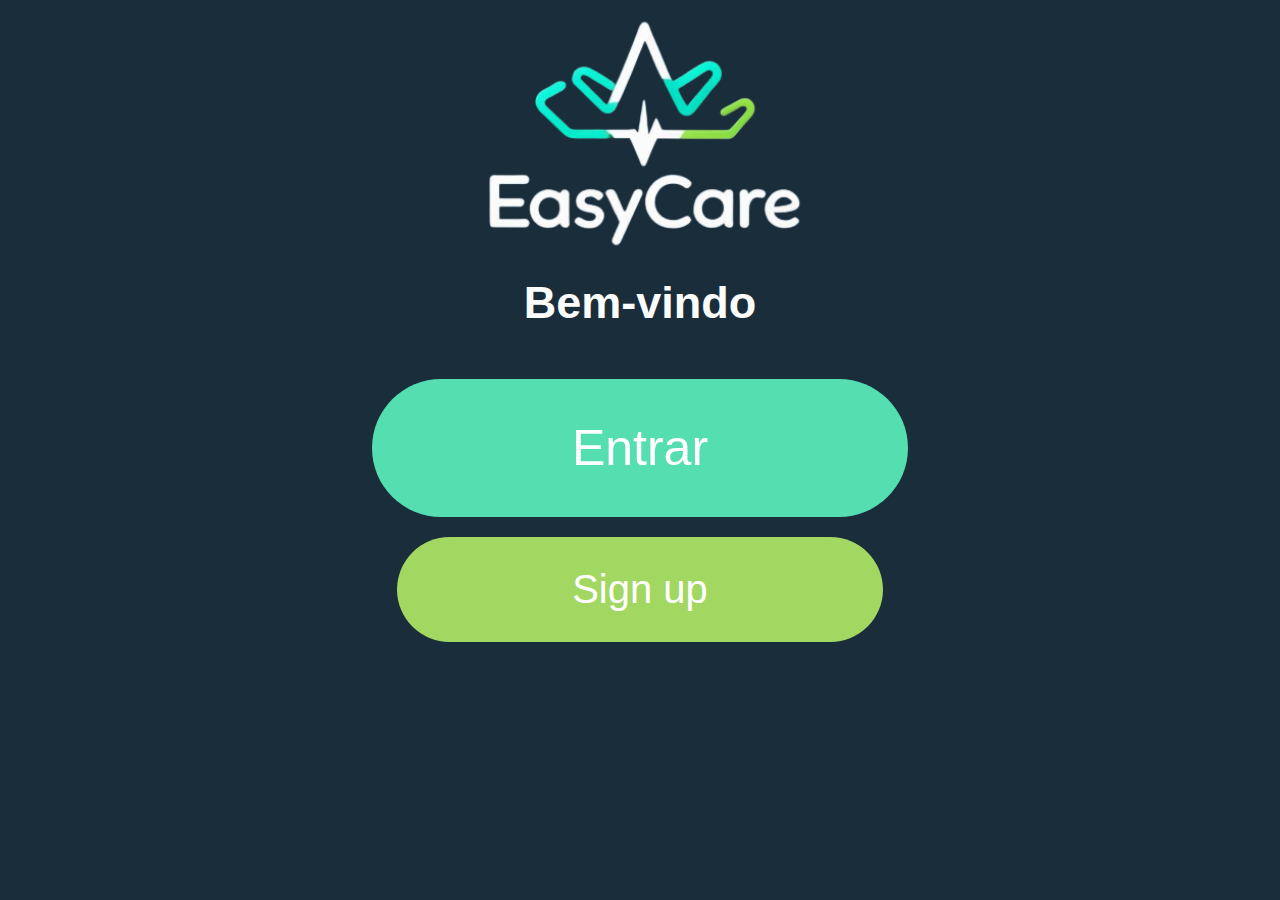
<file: index.html>
<!DOCTYPE html>
<html lang="en">
<head>
    <meta charset="UTF-8">
    <meta name="viewport" content="width=device-width, initial-scale=1.0">
    <title>EasyCare - Início</title>
    <link rel="icon" href="imagemLOGO02.png">
    <link rel="stylesheet" href="style.css">
</head>
<body id="index">
    <div class="center" align="center">
    <div class="container-botoes">
    <img src="imagemLOGO01.png" alt="EasyCare" class="logoForm1">
    <h1 id="welcome">Bem-vindo</h1>
    <a href="entrar.html" id="botaoEntrar">Entrar</a>
    <a href="cadastrar.html" id="botaoLogin">Sign up</a>
    </div>
    </div>
  

    <script src="script.js"></script>
</body>

</html>
</file>
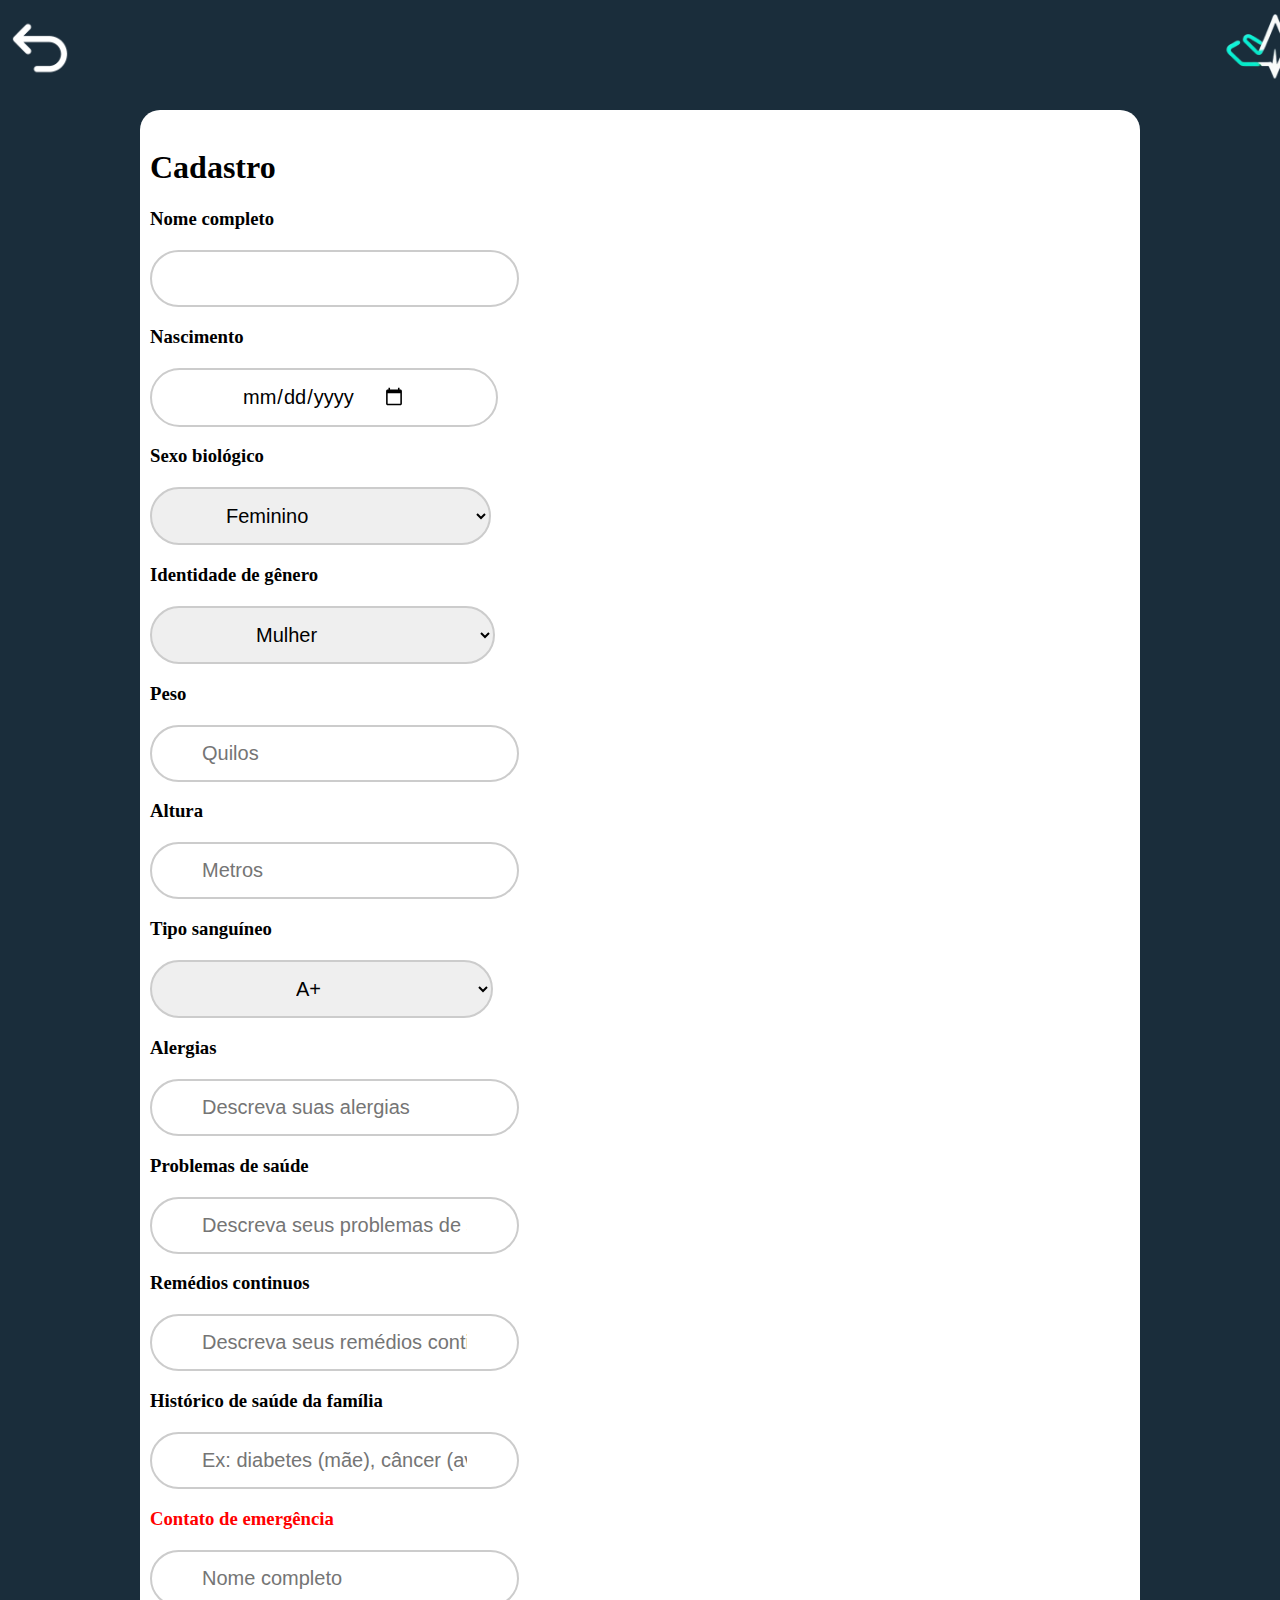
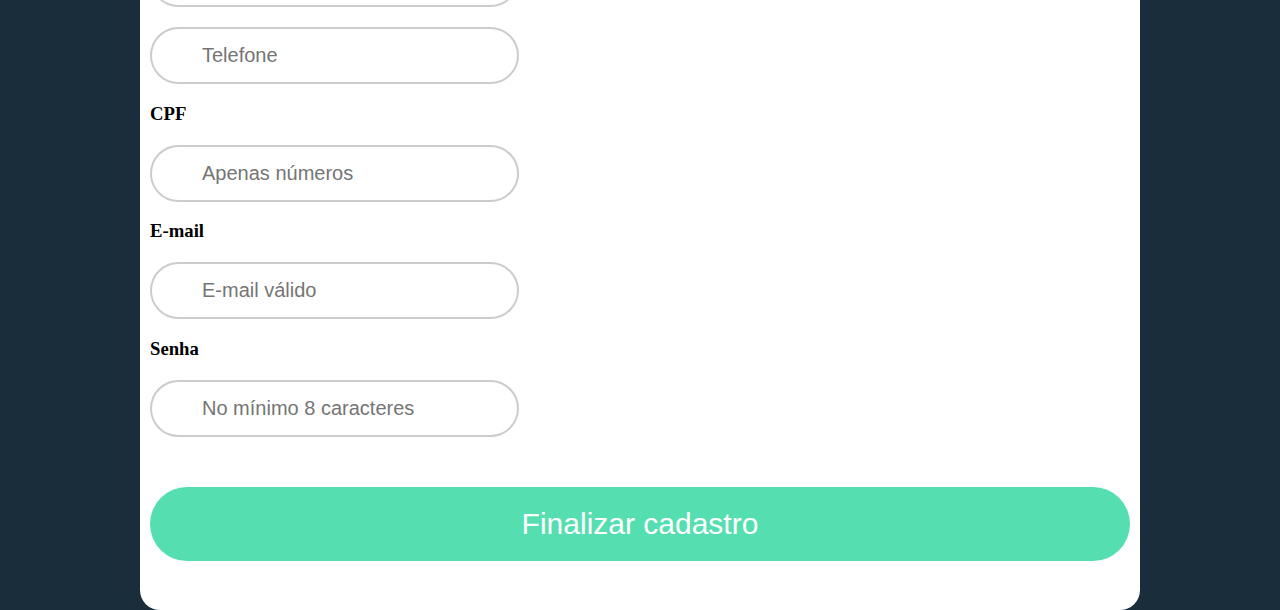
<file: cadastrar.html>
<!DOCTYPE html>
<html lang="en">
<head>
    <meta charset="UTF-8">
    <meta name="viewport" content="width=device-width, initial-scale=1.0">
    <title>EasyCare - Cadastro</title>
    <link rel="icon" href="imagemLOGO02.png">
    <link rel="stylesheet" href="style.css">
</head>
<body style="background-color: #1a2d3b;">
    <header class="header">
        <a href="index.html"><img src="imagemVoltar01.png" alt="Voltar" class="voltar"></a>
        <img src="imagemLOGO02.png" alt="Logo EasyCare" class="logoForm2" style="margin-left: 1220px">
        <a href="entrar.html" id="irLogin">Login</a>
    </header>

    <div id="containerSignup">
        <div style="margin: 10px">
        <br>
        <h1>Cadastro</h1>
        <h3>Nome completo</h3>
        <input type="text">
        
        <h3>Nascimento</h3>
        <input type="date" style="padding: 15px 90px 15px;">

        <h3>Sexo biológico</h3>
        <select name="sexo" class="selecionar">
            <option value="feminino">Feminino</option>
            <option value="masculino">Masculino</option>
            <option value="intersexo">Intersexo</option>
            <option value="nao_informar">Prefiro não informar</option>
        </select>
        
        <h3>Identidade de gênero</h3>
        <select name="genero" class="selecionar" style="padding: 15px 100px 15px;">
            <option value="mulher">Mulher</option>
            <option value="homem">Homem</option>
            <option value="mulher_trans">Mulher trans</option>
            <option value="homem_trans">Homem trans</option>
            <option value="nao_binario">Não-binário</option>
            <option value="outro">Outro</option>
        </select>

        <h3>Peso</h3>
        <input type="number" placeholder="Quilos">

        <h3>Altura</h3>
        <input type="number" placeholder="Metros">

        <h3>Tipo sanguíneo</h3>
        <select name="sanguineo" class="selecionar" style="padding: 15px 140px 15px;">
            <option value="A+">A+</option>
            <option value="A-">A-</option>
            <option value="B+">B+</option>
            <option value="B-">B-</option>
            <option value="AB+">AB+</option>
            <option value="AB-">AB-</option>
            <option value="O+">O+</option>
            <option value="O-">O-</option>
        </select>

        <h3>Alergias</h3>
        <input type="text" placeholder="Descreva suas alergias">

        <h3>Problemas de saúde</h3>
        <input type="text" placeholder="Descreva seus problemas de saúde">

        <h3>Remédios continuos</h3>
        <input type="text" placeholder="Descreva seus remédios continuos">

        <h3>Histórico de saúde da família</h3>
        <input type="text" placeholder="Ex: diabetes (mãe), câncer (avós)">

        <h3 style="color: red">Contato de emergência</h3>
        <input type="text" placeholder="Nome completo">
        <input type="text" placeholder="Telefone">

        <h3>CPF</h3>
        <input type="text" placeholder="Apenas números">

        <h3>E-mail</h3>
        <input type="text" placeholder="E-mail válido">

        <h3>Senha</h3>
        <input type="password" placeholder="No mínimo 8 caracteres" style="margin-bottom: 50px;">

        <a href="entrar.html" id="finalizar" class="center">Finalizar cadastro</a>
        </div>
    </div>
</body>

</html>
</file>
<file: style.css>
body {
    padding: 0;
    margin: 0;
}

input {
    display: flex;
    margin-top: 20px;
    padding: 15px 50px 15px;
    border-radius: 30px;
    font-size: 20px;
    border: 2px solid #ccc;
    font-family: Arial, sans-serif;
    align-items: center;
}

input, textarea, select {
  text-align: left;
}

select {
  text-align: left; 
  text-align-last: left; 
}

.body {
    background-color: #1a2d3b;
}

.header {
    background-color: #1a2d3b;
    height: 100px;
    display: flex;
}

.center {
    text-align: center;
    display: block;
  }

.aConfig {
    text-decoration: none;
    color: white;
}

.aConfig:hover {
    color: grey;
}

.container-botoes {
    display: flex;
    flex-direction: column; 
    align-items: center;    
    justify-content: center; 
    gap: 20px; 
  }

.entrar {
    margin-top: 50px;
    margin-right: 33px;
    padding: 15px 150px 15px;
    border-radius: 30px;
    font-size: 20px;
    border: 2px solid #ccc;
    font-family: Arial, sans-serif;
    color: black;
    text-decoration: none;
}

.entrar:hover {
    border: 2px darkgrey solid;
}

.button {
    display: flex;
    margin-top: 20px;
    padding: 15px 70px 15px;
    border-radius: 30px;
    font-size: 20px;
    border: 2px solid #ccc;
    font-family: Arial, sans-serif;
    color: black;
    text-decoration: none;
    cursor: pointer;
}

.selecionar {
    display: flex;
    margin-top: 20px;
    padding: 15px 70px 15px;
    border-radius: 30px;
    font-size: 20px;
    border: 2px solid #ccc;
    font-family: Arial, sans-serif;
    align-items: center;
}

.logoForm1 {
    width: 400px;
    margin-bottom: -50px;
    margin-right: 5px;
}

.logoForm2 {
    width: 110px;
    top: 3px;
    display: flex;
    justify-content: center;
    margin: auto;
    display: block;
}

.iconeUsuario {
    width: 60px;
    height: 60px;
    position: absolute; 
    top: 18px; 
    right: 20px;
    cursor: pointer;
}

.voltar {
    width: 60px;
    height: 60px;
    position: absolute; 
    top: 18px; 
    left: 10px; 
}

.elemento {
  position: fixed;
  width: auto;       
  height: auto;
}

.e1 { top: 100px; left: 320px; width: 700px; height: 500px;}
.e2 { top: 100px; left: 900px; width: 500px; height: 500px;}
.e3 { top: 100px; left: 1400px; width: 600px; height: 500px; z-index: 2;}
.e4 { top: 600px; left: 1400px; }

.block {
    background-color: #a2d862;
    border-radius: 20px;
    padding: 50px 20px 50px;
    width: 200px;
    margin: 0 auto;
}

#index {
    background-color: #1a2d3b;
}

#containerLogin {
    background-color: white;
    height: 600px;
    width: 400px;
    border-radius: 30px;
    margin-left: 10px;
    padding-top: 10px;
    padding-left: 75px;
    padding-right: 75px;
}

#containerSignup {
    display: block;
    margin: auto;
    width: 1000px;
    height: 2100px;
    background-color: white;
    border-radius: 20px;
}

#containerPrincipal {
    margin-top: 0px;
    position: fixed;
    top: 100px;
    left: 0px;
    width: 300px;
    height: 870px;
    background-color: #bde390;
    border-radius: 5px;
}

#paginaUsuario {
    padding: 25px 50px 25px;
    margin-top: 20px;
    margin-left: auto;
    background-color: #1a2d3b;
    width: 1000px;
    border-radius: 100px;
    z-index: 10;
    position: fixed;
    right: 20px; 
    top: 80px;
}

#botaoEntrar {
    background-color: #55deb0;
    padding: 40px 200px 40px;
    border-radius: 100px;
    right: 0;
    font-size: 50px;
    color:white;
    font-family: "Arial Black", Arial, sans-serif;
    text-decoration: none;  
}

#botaoEntrar:hover {
    background-color: #46af8c;
}

#botaoLogin {
    background-color: #a2d862;
    padding: 30px 175px 30px;
    border-radius: 100px;
    right: 0;
    font-size: 40px;
    color:white;
    font-family: "Arial Black", Arial, sans-serif;
    text-decoration: none;  
}

#botaoLogin:hover {
    background-color: #7cb342;
}

#emergency {
    padding: 10px 20px 10px;
    position: fixed; 
    bottom: 10px; 
    right: 10px; 
    background-color: #1a2d3b; 
    color: red;
    border-radius: 40px;
}

#emergency:hover {
    padding: 10px 20px 10px;
    position: fixed; 
    bottom: 10px; 
    right: 10px; 
    background-color: red; 
    color: #1a2d3b;
    border-radius: 40px;
    cursor: pointer;
}

#opcao {
    display:none; 
    position:fixed; 
    left:50%; 
    transform:translateX(-50%); 
    background:#eee; 
    padding:50px; 
    border:1px solid #ccc;     
    z-index: 5;                   
}

#acessar {
    color: #1a2d3b;
    font-family: "Arial Black", Arial, sans-serif;
    margin-top: 20px;
    margin: 10px 10px 0px;
}

#irCadastro {
    display: block;
    color:black;
    text-decoration: none;
    margin-top: 30px;
    margin-right: 25px;
    font-size: 26px;
}

#irCadastro:hover {
    color: grey;
}

#irLogin {
    font-size: 30px;
    color:white;
    text-decoration: none;
    margin-top: 30px;
    margin-right: 100px;
}

#irLogin:hover {
    color: rgb(214, 219, 224);
}

#finalizar {
    background-color: #55deb0;
    padding: 20px 110px 20px;
    border-radius: 100px;
    right: 0;
    font-size: 30px;
    color:white;
    font-family: "Arial Black", Arial, sans-serif;
    text-decoration: none;  
    margin-bottom: 30px;
}

#finalizar:hover {
    background-color: #ff0000;
    padding: 20px 110px 20px;
    border-radius: 100px;
    right: 0;
    font-size: 30px;
    color:white;
    font-family: "Arial Black", Arial, sans-serif;
    text-decoration: none;  
    margin-bottom: 30px;
}

#welcome {
    color: #fcfcfc;
    text-align: center;
    font-family: "Arial Black", Arial, sans-serif;
    font-size: 45px;
}

#senha {
    margin-bottom: 20px;
}
</file>
